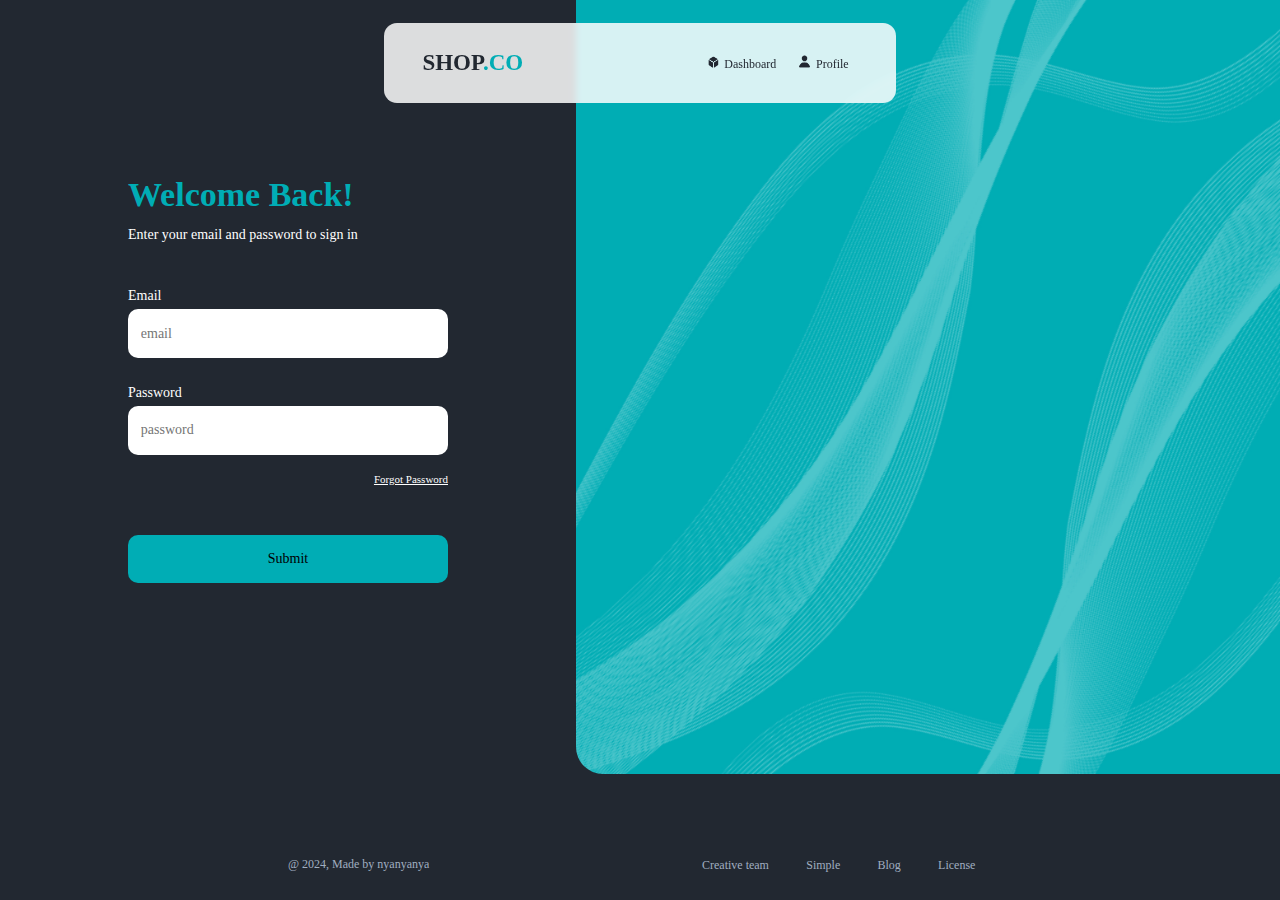
<file: login-seller/index.html>
<!DOCTYPE html>
<html lang="en">
<head>
    <meta charset="UTF-8">
    <meta name="viewport" content="width=device-width, initial-scale=1.0">
    <title>Login as Seller</title>
    <link rel="stylesheet" href="login.css">
    <link href="https://db.onlinewebfonts.com/c/f1fcc5aed1e20fc0cdb9f8a7573625bd?family=Integral+CF+Regular" rel="stylesheet">
</head>
<body>
    <section>
        <div class="log-seller">
            <h1 id="welkam">Welcome Back!</h1>
            <p>Enter your email and password to sign in</p>
    
            <form id="login-seller">
                <label>Email</label>
                <input id="email" type="email" placeholder="email">
                <label>Password</label>
                <input type="password" placeholder="password">
                <a id="forgot-pass">Forgot Password</a>
                <input type="submit" id="submit" name="SIGN IN">
            </form>
        </div>
        <div id="bg-img"></div>

        <header>
            <h3 id="logo">SHOP<span style="color: #00ADB5;">.CO</span></h3>
    
            <div>
                <a class="nav"><img class="icon" src="img/dashboard.png">Dashboard</a>
                <a class="nav"><img class="icon" src="img/Icon.png">Profile</a>
            </div>
        </header>
    </section>

    <footer>
        <p>@ 2024, Made by nyanyanya</p>

        <div class="ditel">
            <a>Creative team</a>
            <a>Simple</a>
            <a>Blog</a>
            <a>License</a>
        </div>
    </footer>
</body>
</html>
</file>
<file: login-seller/login.css>
*{
    box-sizing: border-box;
    font-family: 'Satoshi';
    color: white;
}

p, a{
    margin: 0;
    font-size: 14px;
}

a, #submit{
    cursor: pointer;
}

body{
    margin: 0;
    background-color: #222831;
}

header{
    backdrop-filter: blur(3px);
    margin-top: 2.5vh;
    left: 50%;
    transform: translate(-50%,0);
    padding: 3vh 3vw;
    border-radius: 13px;
    width: 40%;
    align-items: center;
    top: 0;
    position: absolute;
    display: flex;
    background-color: rgba(255, 255, 255, 0.842);
    justify-content: space-between;
}

header h3, header a{
    margin: 0;
    color: #222831;
}

.nav{
    font-size: 12px;
    padding: 0vh 0.7vw;
    position: relative;
}

.icon, .icon-hover{
    margin-right: 5px;
    width: 1vw;
}

.icon-hover{
    position: absolute;
    display: none;
}

.nav:hover .icon-hover{
    display: block;
}

.nav:hover .icon{
    display: none;
}

section{
    display: flex;
    position: relative;
}

#bg-img{
    background-image: url(img/bg.jpg);
    width: 55vw;
    height: 86vh;
    position: absolute;
    top: 0;
    right: 0;
    border-bottom-left-radius: 3vh;
    background-size: cover;

}

#logo, #logo span{
    font-size: 23px;
    font-weight: 800;
    font-family: 'Integral CF Regular';
}

#welkam{
    color: #00ADB5;
    margin: 1.5vh 0vh;
    font-size: 34px;
    font-family: 'Integral CF Regular';
}

#login-seller{
    display: flex;
    flex-direction: column;
    margin-top: 5vh;    
}

#login-seller input{
    width: 100%;
    margin-top: 0.6vh;
    color: black;
    padding: 1.8vh 1vw;
    border-radius: 10px;
    border: none;
    outline: none;
}

#email{
    margin-bottom: 3vh;
}

#submit{
    background-color: #00ADB5;
    margin-top: 5vh;
    color: #FFFFFF;
}

#login-seller input, #login-seller label{
    font-size: 14px;
}

.log-seller{
    width: 25vw;
    margin: 18vh 4vw 6vh 10vw;
}

#forgot-pass{
    text-align-last: right;
    margin: 2vh 0vw 5vh;
    font-size: 11px;
    text-decoration: underline;
}

.ditel{
    margin-left: 20vw;
}

.ditel a{
    padding: 1vh 1.3vw;
}

footer{
    width: max-content;
    justify-content: space-between;
    align-items: center;
    padding: 2vh 5vw 3vh;
    display: flex;
    position: absolute;
    bottom: 0;
    left: 50%;
    transform: translate(-50%,0);
}

footer p, footer a{
    font-size: 12px;
    color: #A0AEC0;
}

footer a:hover{
    color: white;
}

@media (min-width: 10px) and (max-width: 435px){
    section{
    place-content: center;}
    
    .log-seller{
        width: 90%;
        place-items: center;
        margin: 18vh 4vw 6vh;
    }
    
    #login-seller{
        width: 76%;
    }
    #bg-img{
        visibility: hidden;}

    .ditel a {
        padding: 1vh 1vw;
    }
    
    header{
        width: 90%;
    }
    
    footer{
        max-width: 100%;
        flex-direction: column;
    }

    .icon{
        width: 3vw;
    }

    
    
    .ditel {
        margin-left: 5vw;
    }
    
    footer a, footer p{
        font-size: 9px;}
    
    header{
        padding: 2.5vh 3.5vw;
    }
    
    #login-seller input, #login-seller label {
        font-size: 12px;
    }

    p, a {
        margin: 0;
        font-size: 12px;
    }
    
    #welkam{
        font-size: 30px;}
    
    #login-seller input{
        padding: 1.8vh 3vw;
    }    
}
</file>
